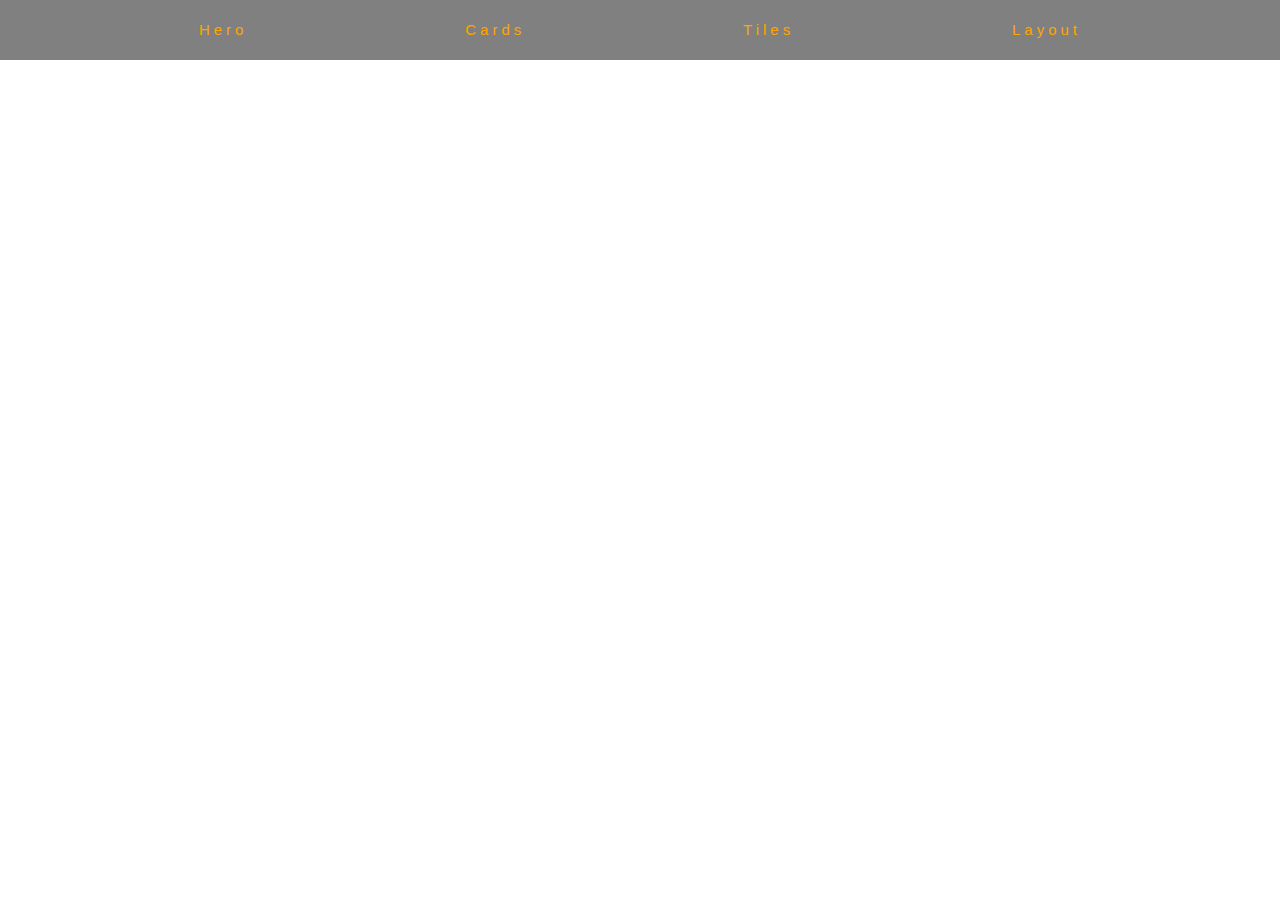
<file: html/index.html>
<!DOCTYPE html>
<html lang="en">
<head>
    <meta charset="UTF-8">
    <meta name="viewport" content="width=device-width, initial-scale=1.0">
    <title>Document</title>
    <link rel="stylesheet" href="../style.css">
</head>
<body>
    <div class="container">
        <ul>
        <li><a href="hero.html">Hero</a></li>
        <li><a href="cards.html">Cards</a></li>
        <li><a href="tiles.html">Tiles</a></li>
        <li><a href="layout.html">Layout</a></li>
    </ul>
    </div>
</body>
</html>
</file>
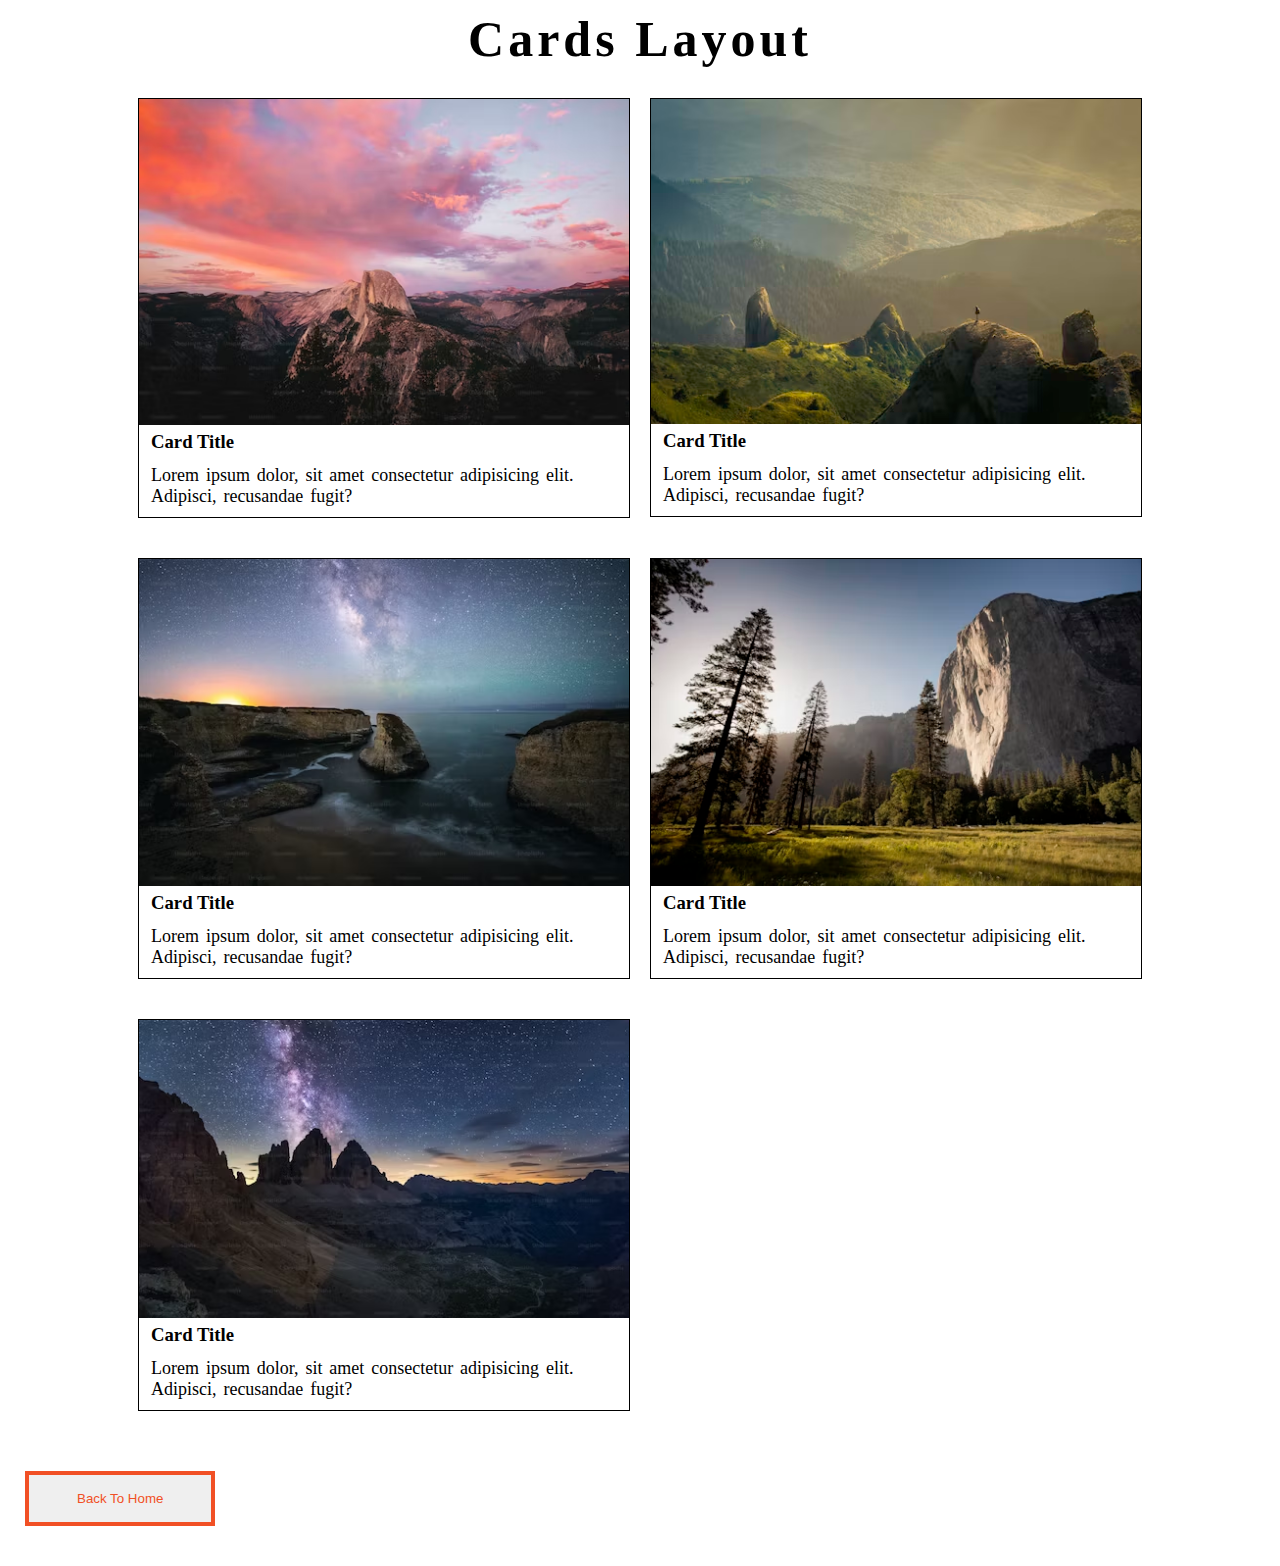
<file: html/cards.html>
<!DOCTYPE html>
<html lang="en">
<head>
    <meta charset="UTF-8">
    <meta name="viewport" content="width=device-width, initial-scale=1.0">
    <title>Document</title>
    <link rel="stylesheet" href="../style.css">
</head>
<body>
    <h1>Cards Layout</h1>
    <div class="grid">
        <div class="item">
            <div class="card">
                <img src="../img/1.avif" alt="">
                <h3>Card Title</h3>
                <p>Lorem ipsum dolor, sit amet consectetur adipisicing elit. Adipisci, recusandae fugit?</p>
            </div>
        </div>
        <div class="item">
            <div class="card">
                <img src="../img/2.avif" alt="">
                <h3>Card Title</h3>
                <p>Lorem ipsum dolor, sit amet consectetur adipisicing elit. Adipisci, recusandae fugit?</p>
            </div>
        </div>
        <div class="item">
            <div class="card">
                <img src="../img/3.avif" alt="">
                <h3>Card Title</h3>
                <p>Lorem ipsum dolor, sit amet consectetur adipisicing elit. Adipisci, recusandae fugit?</p>
            </div>
        </div>
        <div class="item">
            <div class="card">
                <img src="../img/4.avif" alt="">
                <h3>Card Title</h3>
                <p>Lorem ipsum dolor, sit amet consectetur adipisicing elit. Adipisci, recusandae fugit?</p>
            </div>
        </div>
        <div class="item">
            <div class="card">
                <img src="../img/5.avif" alt="">
                <h3>Card Title</h3>
                <p>Lorem ipsum dolor, sit amet consectetur adipisicing elit. Adipisci, recusandae fugit?</p>
            </div>
        </div>
    </div>
    <a href="index.html" ><button class="btn">Back To Home</button></a>
</body>
</html>
</file>
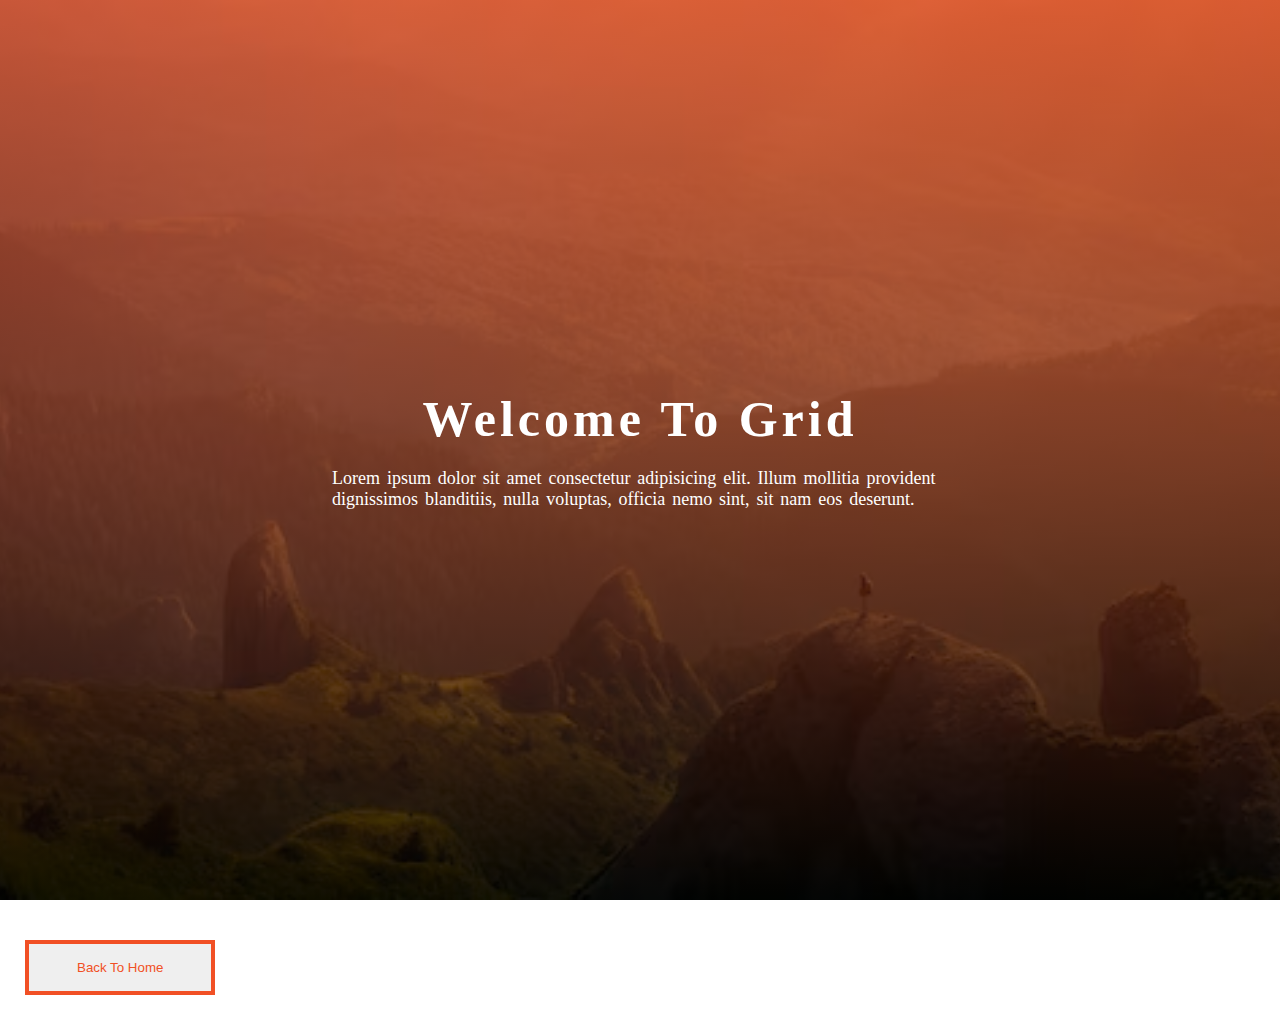
<file: html/hero.html>
<!DOCTYPE html>
<html lang="en">
<head>
    <meta charset="UTF-8">
    <meta name="viewport" content="width=device-width, initial-scale=1.0">
    <title>hero</title>
    <link rel="stylesheet" href="../style.css">
</head>
<body>
    <div class="img">
        <div class="text">
            <h1>Welcome To Grid</h1>
            <p>Lorem ipsum dolor sit amet consectetur adipisicing elit. Illum mollitia provident dignissimos blanditiis, nulla voluptas, officia nemo sint, sit nam eos deserunt.</p>
        </div>
    </div>
    <a href="index.html" ><button class="btn">Back To Home</button></a>
</body>
</html>
</file>
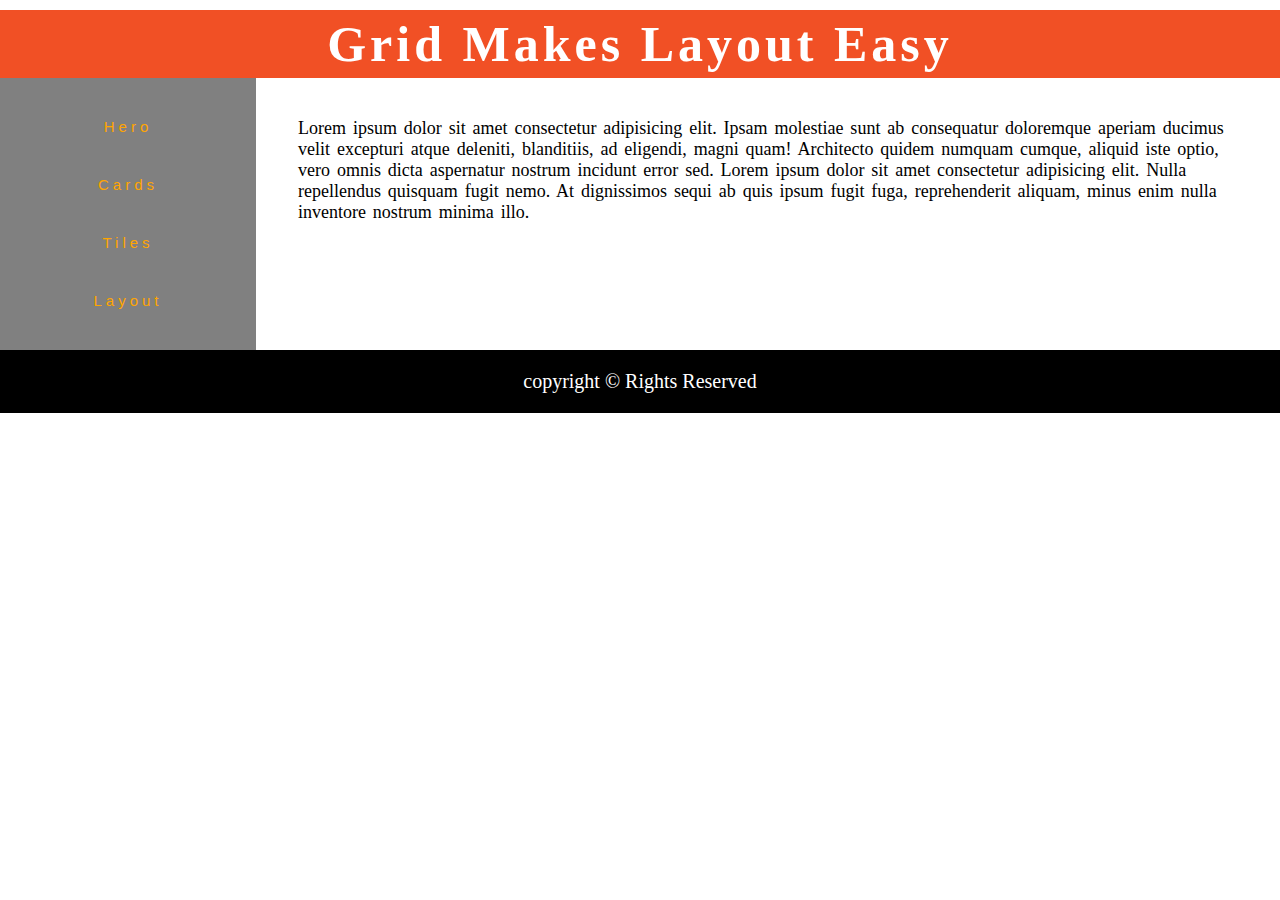
<file: html/layout.html>
<!DOCTYPE html>
<html lang="en">
<head>
    <meta charset="UTF-8">
    <meta name="viewport" content="width=device-width, initial-scale=1.0">
    <title>Document</title>
    <link rel="stylesheet" href="../style.css">
</head>
<body>
    <main class="lgrid">
        <header class="head">
            <h1>Grid Makes Layout Easy</h1>
        </header>
        <nav class="nav">
            <ul>
                <li><a href="hero.html">Hero</a></li>
                <li><a href="cards.html">Cards</a></li>
                <li><a href="tiles.html">Tiles</a></li>
                <li><a href="">Layout</a></li>
            </ul>
        </nav>
        <section class="para">
            <p>Lorem ipsum dolor sit amet consectetur adipisicing elit. Ipsam molestiae sunt ab consequatur doloremque aperiam ducimus velit excepturi atque deleniti, blanditiis, ad eligendi, magni quam! Architecto quidem numquam cumque, aliquid iste optio, vero omnis dicta aspernatur nostrum incidunt error sed.
                Lorem ipsum dolor sit amet consectetur adipisicing elit. Nulla repellendus quisquam fugit nemo. At dignissimos sequi ab quis ipsum fugit fuga, reprehenderit aliquam, minus enim nulla inventore nostrum minima illo.
            </p>
        </section>
        <footer class="footer">
            copyright &copy; Rights Reserved
        </footer>
    
    </main>
</body>
</html>
</file>
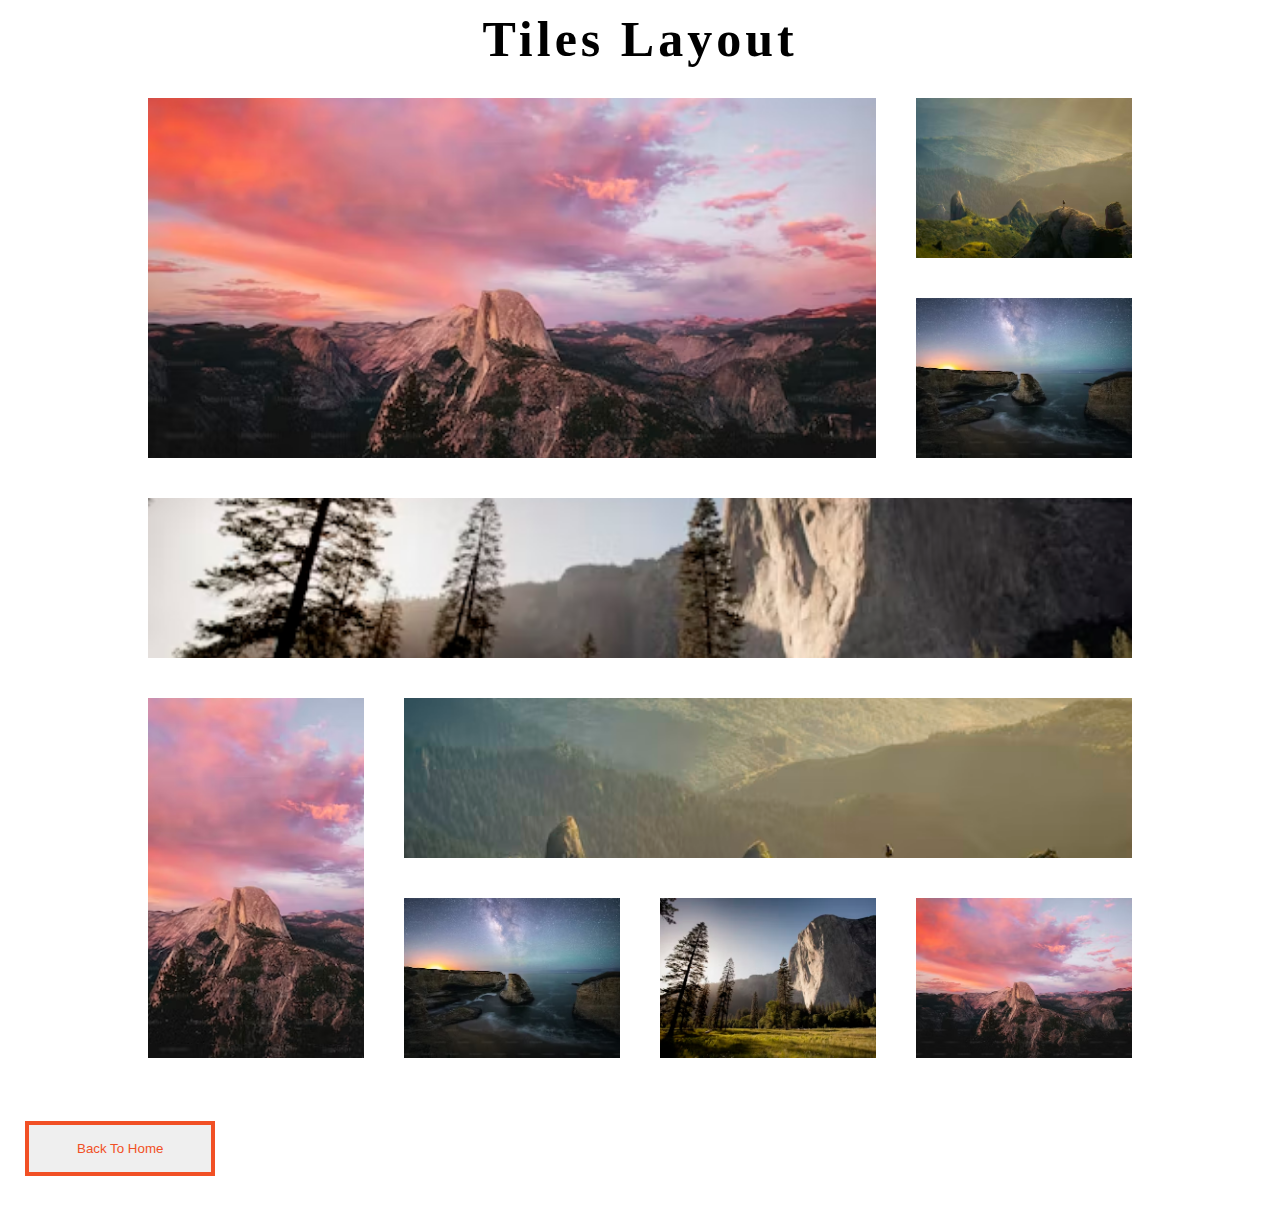
<file: html/tiles.html>
<!DOCTYPE html>
<html lang="en">
<head>
    <meta charset="UTF-8">
    <meta name="viewport" content="width=device-width, initial-scale=1.0">
    <title>tiles</title>
    <link rel="stylesheet" href="../style.css">
</head>
<body>
    <h1>Tiles Layout</h1>
    <div class="tgrid">
        <div class="tiles tile1">
            <img src="../img/1.avif" alt="">
        </div>
        <div class="tiles tile2">
            <img src="../img/2.avif" alt="">
        </div>
        <div class="tiles tile3">
            <img src="../img/3.avif" alt="">
        </div>
        <div class="tiles tile4">
            <img src="../img/4.avif" alt="">
        </div>
        <div class="tiles tile5">
            <img src="../img/1.avif" alt="">
        </div>
        <div class="tiles tile6">
            <img src="../img/2.avif" alt="">
        </div>
        <div class="tiles tile7">
            <img src="../img/3.avif" alt="">
        </div>
        <div class="tiles tile8">
            <img src="../img/4.avif" alt="">
        </div>
        <div class="tiles tile9">
            <img src="../img/1.avif" alt="">
        </div>
    </div>
    <a href="index.html" ><button class="btn">Back To Home</button></a>
</body>
</html>
</file>
<file: style.css>
*{
    margin: 0;
    padding: 0;
    box-sizing: border-box;
}
body{
    
}
.container{
    background-color: grey;
    padding: 20px;
}
ul{
    margin: 1px 70px;
    display: flex;
    align-items: center;
    justify-content: space-around;
}
ul li{
    list-style: none;
}
a{
    
    text-decoration: none;
    color:orange;
    letter-spacing: 0.25rem;
    font-family: sans-serif;
    font-size: 15px;
    padding: 2px px;
}
a:hover{
    color: black;
}
.img{
    display: flex;
    align-items: center;
    justify-content: center;
    height: 100vw;
    height: 100vh;
    background:linear-gradient(rgb(241, 80, 37, 0.75), rgba(0, 0, 0, 0.75)), url(./img/2.avif) center/cover fixed no-repeat;
}
.text{
    width: 50%;
    color: white;
}
h1{
    text-align: center;
    font-size: 50px;
    letter-spacing: 0.25rem;
    margin: 10px 0;
}
p{
    padding: 10px 12px;
    font-size: 18px;
    word-spacing: 0.15rem;
}
.btn{
    border: 4px solid rgb(241, 80, 37);
    margin: 40px 25px ;
    color: rgb(241, 80, 37);
    padding: 1rem 3rem;
}
.btn:hover{
    background-color: rgb(241, 80, 37);
    color: #fff;
}
.grid{
     width: 80%;
     margin: 0 auto;
     display: grid;
     grid-template-columns: repeat(auto-fill,minmax(400px,1fr));
     justify-content: center;
}
.item{
    margin: 20px 10px;
}
.card{
    border: 1px solid #000;
}
.card img{
    width: 100%;
}
h3{
    padding: 2px 12px;
}
.tgrid{
    width: 80vw;
    max-width: 1170px;
    margin: 3px auto;
    display: grid;
    grid-template-columns: repeat(4,1fr);
    grid-template-rows: repeat(5,200px);
    grid-auto-columns: 2px;
    grid-template-areas: 
    "a a a b"
    "a a a c"
    "d d d d"
    "e f f f"
    "e g h i";
}
.tiles{
    background-color: red;
    margin: 20px;
}
.tiles img{
    width: 100%;
    height: 100%;
    object-fit: cover;
    -o-object-fit: cover;
}
.tile1{
    grid-area: a;
}
.tile2{
    grid-area: b;
}
.tile3{
    grid-area: c;
}
.tile4{
    grid-area: d;
}
.tile5{
    grid-area: e;
}
.tile6{
    grid-area: f;
}
.tile7{
    grid-area: g;
}
.tile8{
    grid-area: h;
}
.tile9{
    grid-area: i;
}
.lgrid{
    display: grid;
    grid-template-columns: 1fr 3fr 1fr;
    justify-content: center;
}
.head{
    grid-column-start: 1;
    grid-column-end: 4;
}
.head h1{
    background-color:  rgb(241, 80, 37);
    padding: 5px;
    color: #fff;
    margin-bottom: 0;
}
.nav{
    grid-row-start: 2;
    grid-row-end:4;
}
nav ul{
    display: flex;
    flex-direction: column;
    background-color: gray;
    margin: 0 0;
    padding: 20px;
}
nav ul li{
    padding: 20px 2px;
}
.para{
    padding: 30px;
    grid-column-start: 2;
    grid-column-end: 4;
    grid-row-start: 2;
    grid-row-end: 4;
    
}
footer{
    grid-column-start: 1;
    grid-column-end: 4;
    background-color: #000;
    color: #fff;
    padding: 20px;
    text-align: center;
    font-size: 20px;
}
</file>
